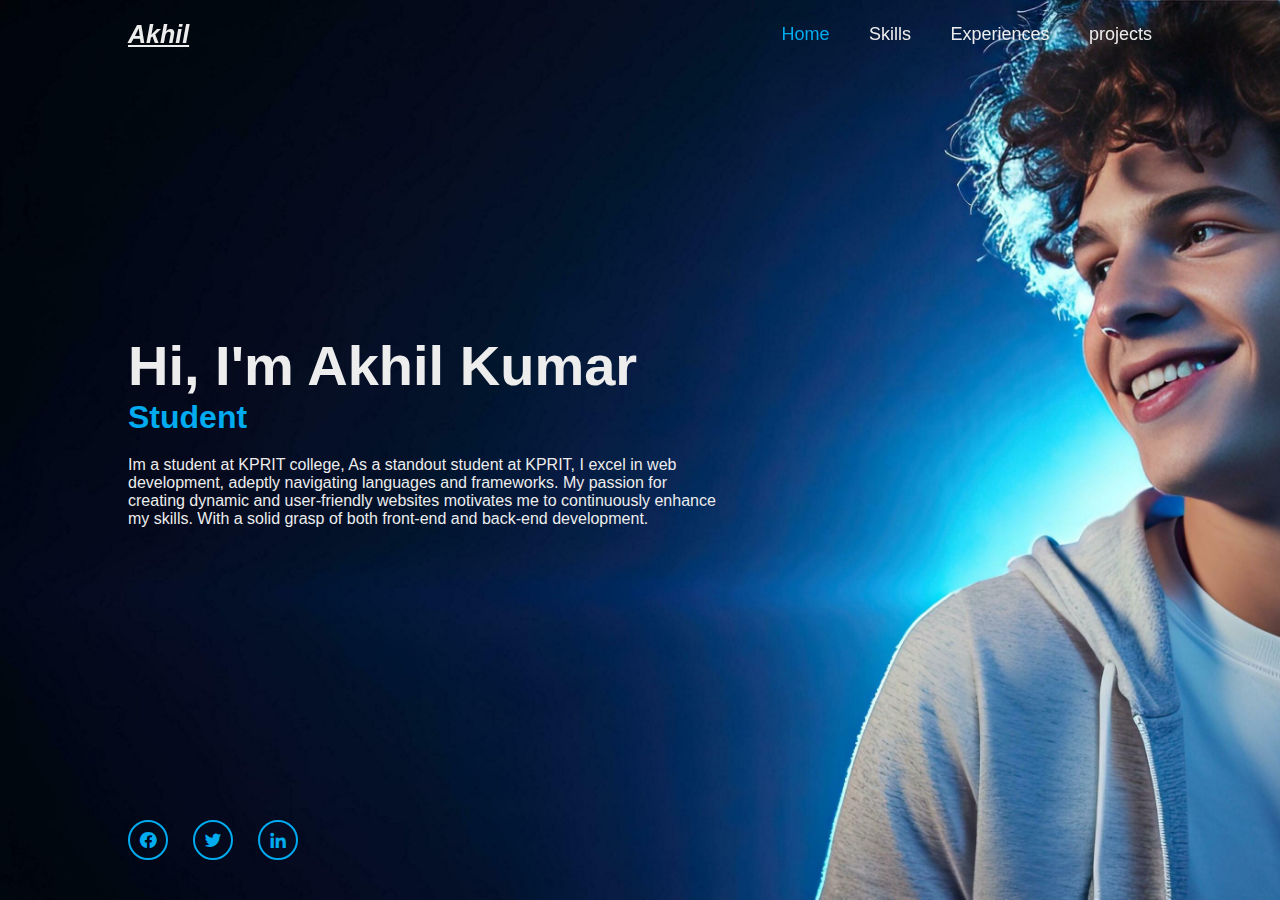
<file: index.html>
<!DOCTYPE html>
<html lang="en">
<head>
    <meta charset="UTF-8">
    <meta name="viewport" content="width=device-width, initial-scale=1.0">
    <title>Portfolio</title>
    <link rel="stylesheet" href="style.css">
    <link href='https://unpkg.com/boxicons@2.1.4/css/boxicons.min.css' rel='stylesheet'>

</head>
<body>
    <header class="header">
        <a href="#" class="logo">Akhil</a>

        <nav class="navbar">
            <a href="#" class="active">Home</a>
            <a href="/Skills.html">Skills</a>
            <a href="/Experiences.html">Experiences</a>
            <a href="/projects.html">projects</a>

            

        </nav>
    </header>
    <section class="home">
        <div class="home-content">
            <h1>Hi, I'm Akhil Kumar</h1>
            <h3>Student</h3>
            <p>Im a student at KPRIT college, As a standout student at KPRIT, I excel in web development, adeptly navigating languages and frameworks. My passion for creating 
            dynamic and user-friendly websites motivates me to continuously enhance my skills. With a solid grasp of both front-end and back-end development.</p>
            
        </div>
        <span class="home-imghover"></span>
        <div class="home-sci">
            <a href="#"><i class='bx bxl-facebook-circle'></i></a>
            <a href="#"><i class='bx bxl-twitter' ></i></a>
            <a href="#"><i class='bx bxl-linkedin' ></i></a>
        </div>
    </section>
</body>
</html>
</file>
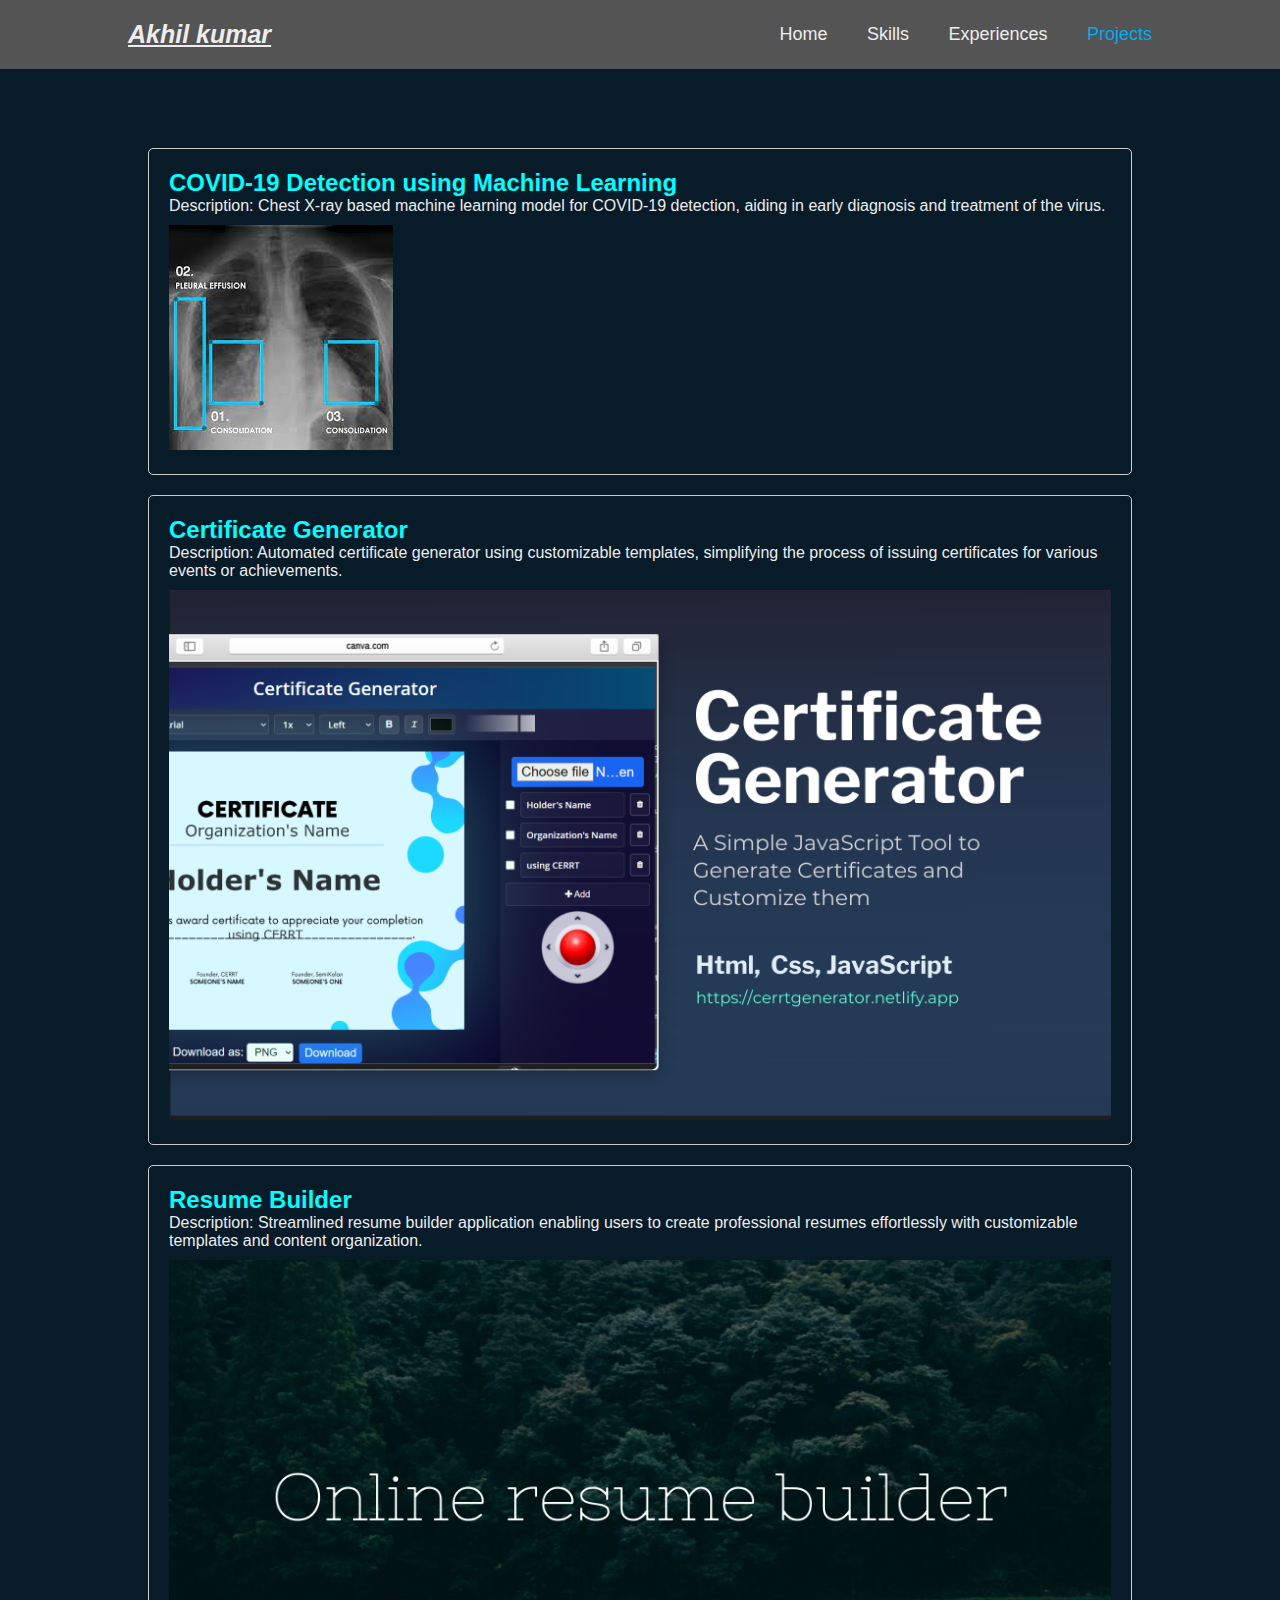
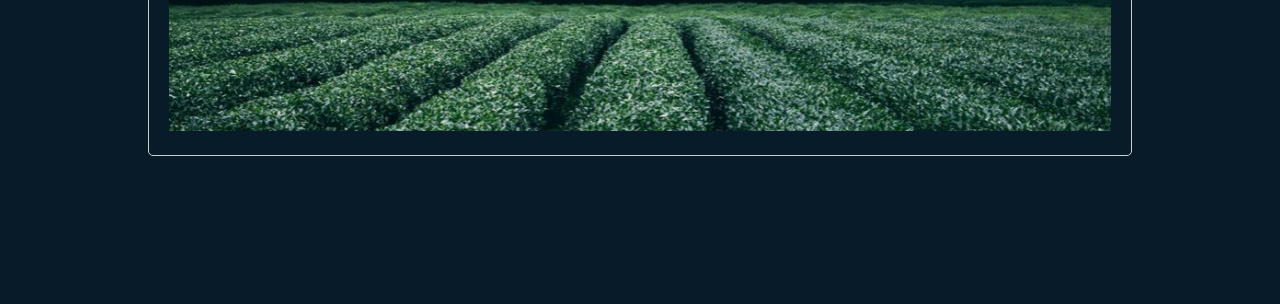
<file: projects.html>
<!DOCTYPE html>
<html lang="en">
<head>
    <meta charset="UTF-8">
    <meta name="viewport" content="width=device-width, initial-scale=1.0">
    <title>Projects</title>
    <link rel="stylesheet" href="/projects.css">
</head>
<body>
    <header class="header4">
        <a href="#" class="logo4">Akhil kumar</a>

        <nav class="navbar4">
            <a href="/index.html">Home</a>
            <a href="/Skills.html">Skills</a>
            <a href="/Experiences.html">Experiences</a>
            <a href="/projects.html" class="active">Projects</a>
            

        </nav>
    </header>
    <section class="project">
        <h2>COVID-19 Detection using Machine Learning</h2>
        <p>Description: 
            Chest X-ray based machine learning model for COVID-19 detection, aiding in early diagnosis and treatment of the virus.</p>
        <img src="/co.jpeg" alt="COVID-19 Detection">
      </section>
    
      <section class="project">
        <h2>Certificate Generator</h2>
        <p>Description: Automated certificate generator using customizable templates, simplifying the process of issuing certificates for various events or achievements.</p>
        <img src="/certificate generator.png" alt="Certificate Generator">
      </section>
    
      <section class="project">
        <h2>Resume Builder</h2>
        <p>Description: Streamlined resume builder application enabling users to create professional resumes effortlessly with customizable templates and content organization.</p>
        <img src="/Online-resume-builder-1024x512.png" alt="Resume Builder">
      </section>
    
</body>
</html>
</file>
<file: style.css>
*{
    margin: 0;
    padding: 0;
    box-sizing: border-box;
    font-family: 'Poppins',sans-serif;
}

body{
    background-color: #081b29;
}

.header{
    position: fixed;
    top: 0%;
    left: 0%;
    width: 100%;
    padding: 20px 10%;
    background-color: transparent;
    display: flex;
    justify-content: space-between;
    align-items: center;
    z-index: 100;
}

.logo{
    font-size: 25px;
    color: #ededed;
    font-style: italic;
    font-weight: 600;
}

.navbar a{
    font-size: 18px;
    color: #ededed;
    text-decoration: none;
    font-weight: 500;
    margin-left: 35px;
}

.navbar a:hover,a.active
 {
    color: #00abf0;
}

.home{
    height: 100vh;
    
    background: url('teenage.png')no-repeat;
    background-size: cover;
    background-position: cover ;
    display: flex;
    align-items: center;
    padding: 0 10%;
}

.home-content{
    max-width: 600px;
}

.home-content h1 {
    font-size: 56px;
    font-weight: 700;
    line-height: 1.2;
    color: #ededed;
}

.home-content h3{
    font-size: 32px;
    font-weight: 700;
    color: #00abf0;
}

.home-content p{
    font-size: 16px;
    color: #ededed;
    margin: 20px 0 40px;
}

.home-sci{
    position: absolute;
    bottom: 40px;
    width: 170px;
    display: flex;
    justify-content: space-between;
}

.home-sci a{
    display: inline-flex;
    width: 40px;
    height: 40px;
    background: transparent;
    border: 2px solid #00abf0;
    border-radius: 50%;
    justify-content: center;
    align-items: center;
    font-size: 20px;
    color: #00abf0;
    text-decoration: none;
}
</file>
<file: projects.css>
*{
    margin: 0;
    padding: 0;
    box-sizing: border-box;
    font-family: 'Poppins',sans-serif;
}

body{
    background-color: #081b29;
}

.header4{
    position: fixed;
    top: 0%;
    left: 0%;
    width: 100%;
    padding: 20px 10%;
    display: flex;
    justify-content: space-between;
    align-items: center;
    z-index: 100;
    background-color: rgb(84, 84, 84);
}

.logo4{
    font-size: 25px;
    color: #ededed;
    font-weight: 600;
    font-style: italic;
}

.navbar4 a{
    font-size: 18px;
    color: #ededed;
    text-decoration: none;
    font-weight: 500;
    margin-left: 35px;
}

.navbar4 a:hover,
.navbar4 a.active {
    color: #00abf0;
}

body {
    font-family: Arial, sans-serif;
    margin: 0;
    padding: 10%;
    
  }
  
  header {
    background-color: #ededed;
    color: #fff;
    text-align: center;
    padding: 20px 0;
  }
  
  .project {
    margin: 20px;
    padding: 20px;
    border: 1px solid #ccc;
    border-radius: 5px;
    color: #ededed;
  }
  
  
  .project p {
    color: #ededed;
  }
  
  .project img {
    max-width: 100%;
    height: auto;
    margin-top: 10px;
  }
  
  .project h2{
    color: aqua;
  }
</file>
